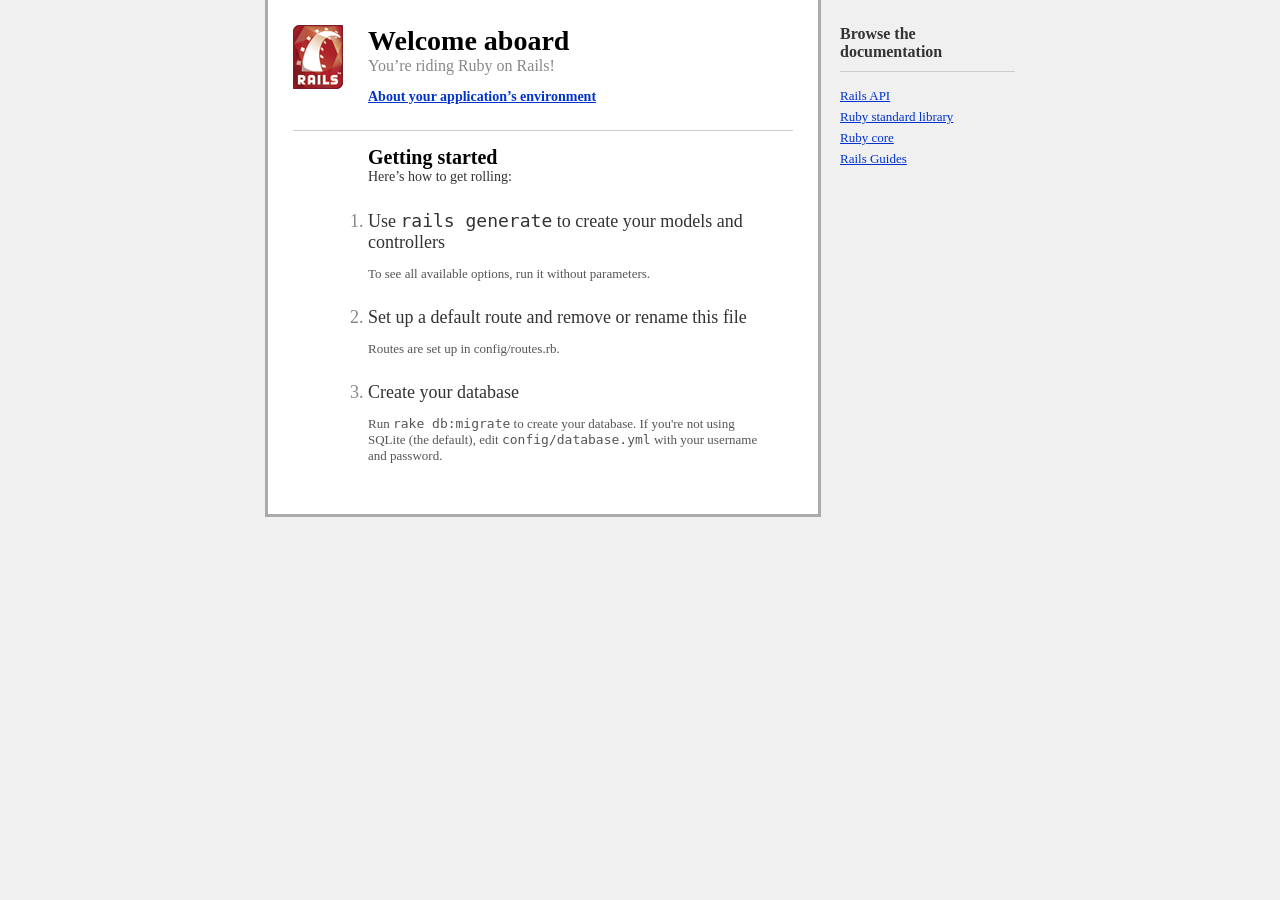
<file: public/index.html>
<!DOCTYPE html>
<html>
  <head>
    <title>Ruby on Rails: Welcome aboard</title>
    <style type="text/css" media="screen">
      body {
        margin: 0;
        margin-bottom: 25px;
        padding: 0;
        background-color: #f0f0f0;
        font-family: "Lucida Grande", "Bitstream Vera Sans", "Verdana";
        font-size: 13px;
        color: #333;
      }

      h1 {
        font-size: 28px;
        color: #000;
      }

      a  {color: #03c}
      a:hover {
        background-color: #03c;
        color: white;
        text-decoration: none;
      }


      #page {
        background-color: #f0f0f0;
        width: 750px;
        margin: 0;
        margin-left: auto;
        margin-right: auto;
      }

      #content {
        float: left;
        background-color: white;
        border: 3px solid #aaa;
        border-top: none;
        padding: 25px;
        width: 500px;
      }

      #sidebar {
        float: right;
        width: 175px;
      }

      #footer {
        clear: both;
      }


      #header, #about, #getting-started {
        padding-left: 75px;
        padding-right: 30px;
      }


      #header {
        background-image: url("images/rails.png");
        background-repeat: no-repeat;
        background-position: top left;
        height: 64px;
      }
      #header h1, #header h2 {margin: 0}
      #header h2 {
        color: #888;
        font-weight: normal;
        font-size: 16px;
      }


      #about h3 {
        margin: 0;
        margin-bottom: 10px;
        font-size: 14px;
      }

      #about-content {
        background-color: #ffd;
        border: 1px solid #fc0;
        margin-left: -55px;
        margin-right: -10px;
      }
      #about-content table {
        margin-top: 10px;
        margin-bottom: 10px;
        font-size: 11px;
        border-collapse: collapse;
      }
      #about-content td {
        padding: 10px;
        padding-top: 3px;
        padding-bottom: 3px;
      }
      #about-content td.name  {color: #555}
      #about-content td.value {color: #000}

      #about-content ul {
        padding: 0;
        list-style-type: none;
      }

      #about-content.failure {
        background-color: #fcc;
        border: 1px solid #f00;
      }
      #about-content.failure p {
        margin: 0;
        padding: 10px;
      }


      #getting-started {
        border-top: 1px solid #ccc;
        margin-top: 25px;
        padding-top: 15px;
      }
      #getting-started h1 {
        margin: 0;
        font-size: 20px;
      }
      #getting-started h2 {
        margin: 0;
        font-size: 14px;
        font-weight: normal;
        color: #333;
        margin-bottom: 25px;
      }
      #getting-started ol {
        margin-left: 0;
        padding-left: 0;
      }
      #getting-started li {
        font-size: 18px;
        color: #888;
        margin-bottom: 25px;
      }
      #getting-started li h2 {
        margin: 0;
        font-weight: normal;
        font-size: 18px;
        color: #333;
      }
      #getting-started li p {
        color: #555;
        font-size: 13px;
      }


      #sidebar ul {
        margin-left: 0;
        padding-left: 0;
      }
      #sidebar ul h3 {
        margin-top: 25px;
        font-size: 16px;
        padding-bottom: 10px;
        border-bottom: 1px solid #ccc;
      }
      #sidebar li {
        list-style-type: none;
      }
      #sidebar ul.links li {
        margin-bottom: 5px;
      }

    </style>
    <script type="text/javascript">
      function about() {
        info = document.getElementById('about-content');
        if (window.XMLHttpRequest)
          { xhr = new XMLHttpRequest(); }
        else
          { xhr = new ActiveXObject("Microsoft.XMLHTTP"); }
        xhr.open("GET","rails/info/properties",false);
        xhr.send("");
        info.innerHTML = xhr.responseText;
        info.style.display = 'block'
      }
    </script>
  </head>
  <body>
    <div id="page">
      <div id="sidebar">
        <ul id="sidebar-items">
          <li>
            <h3>Browse the documentation</h3>
            <ul class="links">
              <li><a href="http://api.rubyonrails.org/">Rails API</a></li>
              <li><a href="http://stdlib.rubyonrails.org/">Ruby standard library</a></li>
              <li><a href="http://corelib.rubyonrails.org/">Ruby core</a></li>
              <li><a href="http://guides.rubyonrails.org/">Rails Guides</a></li>
            </ul>
          </li>
        </ul>
      </div>

      <div id="content">
        <div id="header">
          <h1>Welcome aboard</h1>
          <h2>You&rsquo;re riding Ruby on Rails!</h2>
        </div>

        <div id="about">
          <h3><a href="rails/info/properties" onclick="about(); return false">About your application&rsquo;s environment</a></h3>
          <div id="about-content" style="display: none"></div>
        </div>

        <div id="getting-started">
          <h1>Getting started</h1>
          <h2>Here&rsquo;s how to get rolling:</h2>

          <ol>
            <li>
              <h2>Use <code>rails generate</code> to create your models and controllers</h2>
              <p>To see all available options, run it without parameters.</p>
            </li>

            <li>
              <h2>Set up a default route and remove or rename this file</h2>
              <p>Routes are set up in config/routes.rb.</p>
            </li>

            <li>
              <h2>Create your database</h2>
              <p>Run <code>rake db:migrate</code> to create your database. If you're not using SQLite (the default), edit <code>config/database.yml</code> with your username and password.</p>
            </li>
          </ol>
        </div>
      </div>

      <div id="footer">&nbsp;</div>
    </div>
  </body>
</html>
</file>
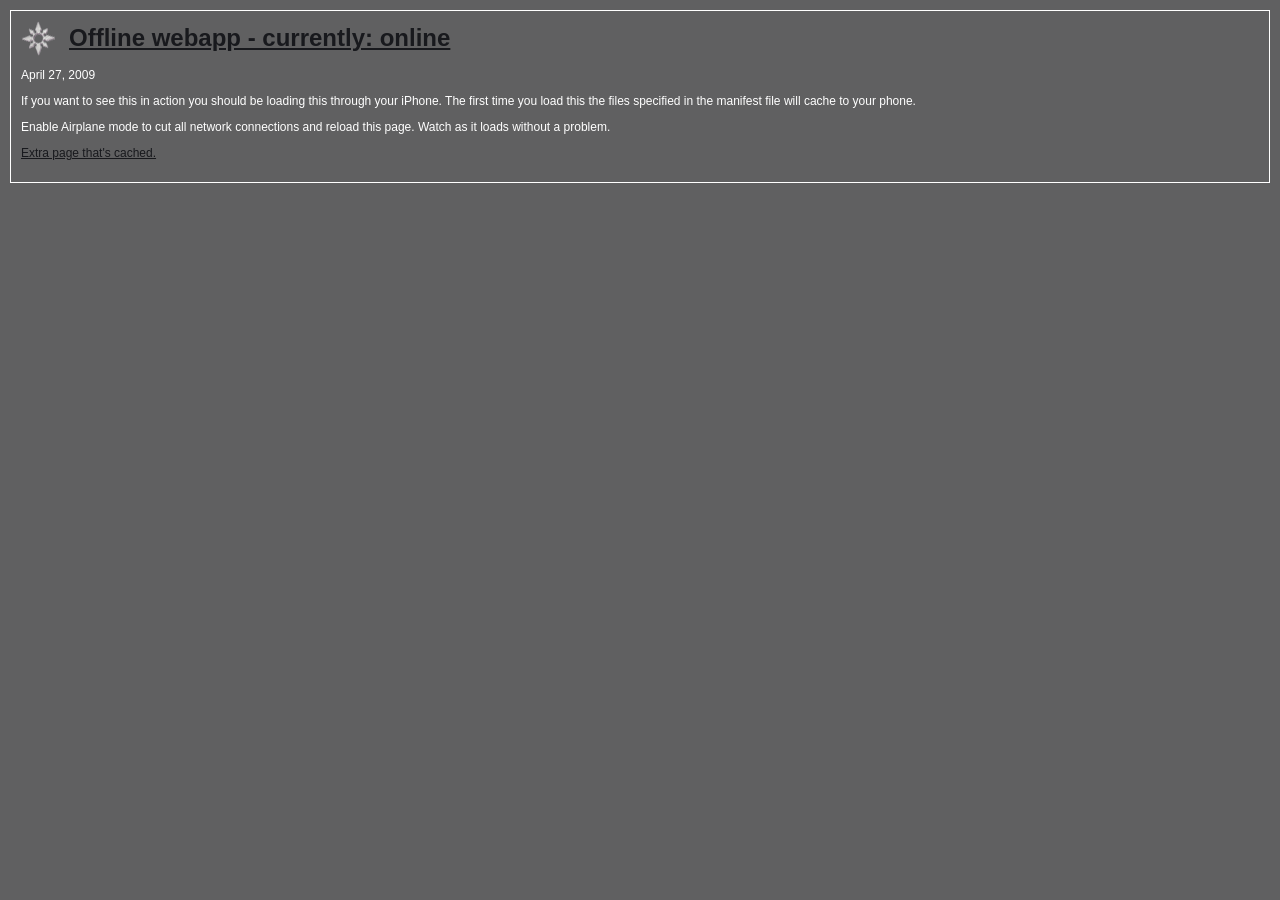
<file: public/offline/index.html>
<!DOCTYPE html PUBLIC "-//W3C//DTD XHTML 1.0 Strict//EN" "http://www.w3.org/TR/xhtml1/DTD/xhtml1-strict.dtd">

<html manifest="thecssninja.manifest" xmlns="http://www.w3.org/1999/xhtml">

<head>
	<meta http-equiv="Content-Type" content="text/html; charset=utf-8" />
	<meta name="author" content="The CSS Ninja" />
	<meta name="keywords" content="Css, Css Ninja, The Css Ninja, Javascript, Web, xhtml, html, browsers, javascript, jquery, cascading style sheets, extensible markup language" />
	<meta name="description" content="The Css Ninja" />
	<meta name="robots" content="all" />
	<meta name="copyright" content="The CSS Ninja" />
	<meta name="viewport" content="width=device-width, minimum-scale=1.0, maximum-scale=1.0">
    
	<link rel="apple-touch-icon" href="assets/apple-touch-icon.png">
	<link rel="stylesheet" type="text/css" href="assets/_styles.css" />
	
	<title>Offline Webapp | The CSS Ninja - All things CSS, Javascript &amp; xhtml</title>

	<script type="text/javascript" src="assets/_javascript.js"></script>

</head>
<body>
	
	<div id="maincontainer">
		<div id="content">
			<div class="article">
				<h2><a href="article.html">Offline webapp</a></h2>
				<p class="date">April 27, 2009</p>
				<div class="clear">&nbsp;</div>
				<p>
					If you want to see this in action you should be loading this through your iPhone. The first time you load this the files specified in the
					manifest file will cache to your phone.
				</p>
				<p>
					Enable Airplane mode to cut all network connections and reload this page. Watch as it loads without a problem.
				</p>
				<p>
					<a href="article.html">Extra page that's cached.</a>
				</p>
			</div>
		</div>
			
		<div class="clear">&nbsp;</div>
	</div>
	
</body>
</html>
</file>
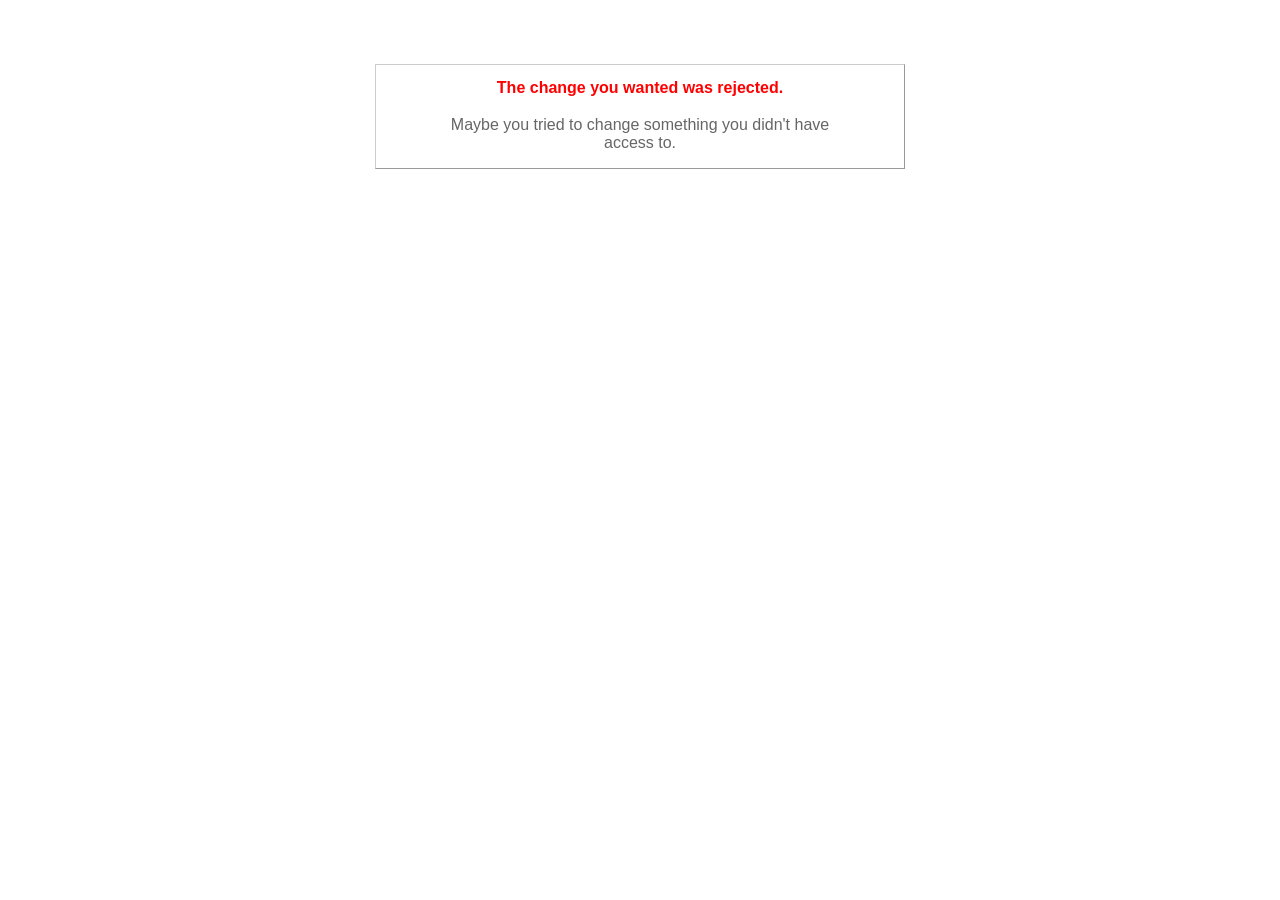
<file: public/422.html>
<!DOCTYPE html>
<html>
<head>
  <title>The change you wanted was rejected (422)</title>
  <style type="text/css">
    body { background-color: #fff; color: #666; text-align: center; font-family: arial, sans-serif; }
    div.dialog {
      width: 25em;
      padding: 0 4em;
      margin: 4em auto 0 auto;
      border: 1px solid #ccc;
      border-right-color: #999;
      border-bottom-color: #999;
    }
    h1 { font-size: 100%; color: #f00; line-height: 1.5em; }
  </style>
</head>

<body>
  <!-- This file lives in public/422.html -->
  <div class="dialog">
    <h1>The change you wanted was rejected.</h1>
    <p>Maybe you tried to change something you didn't have access to.</p>
  </div>
</body>
</html>
</file>
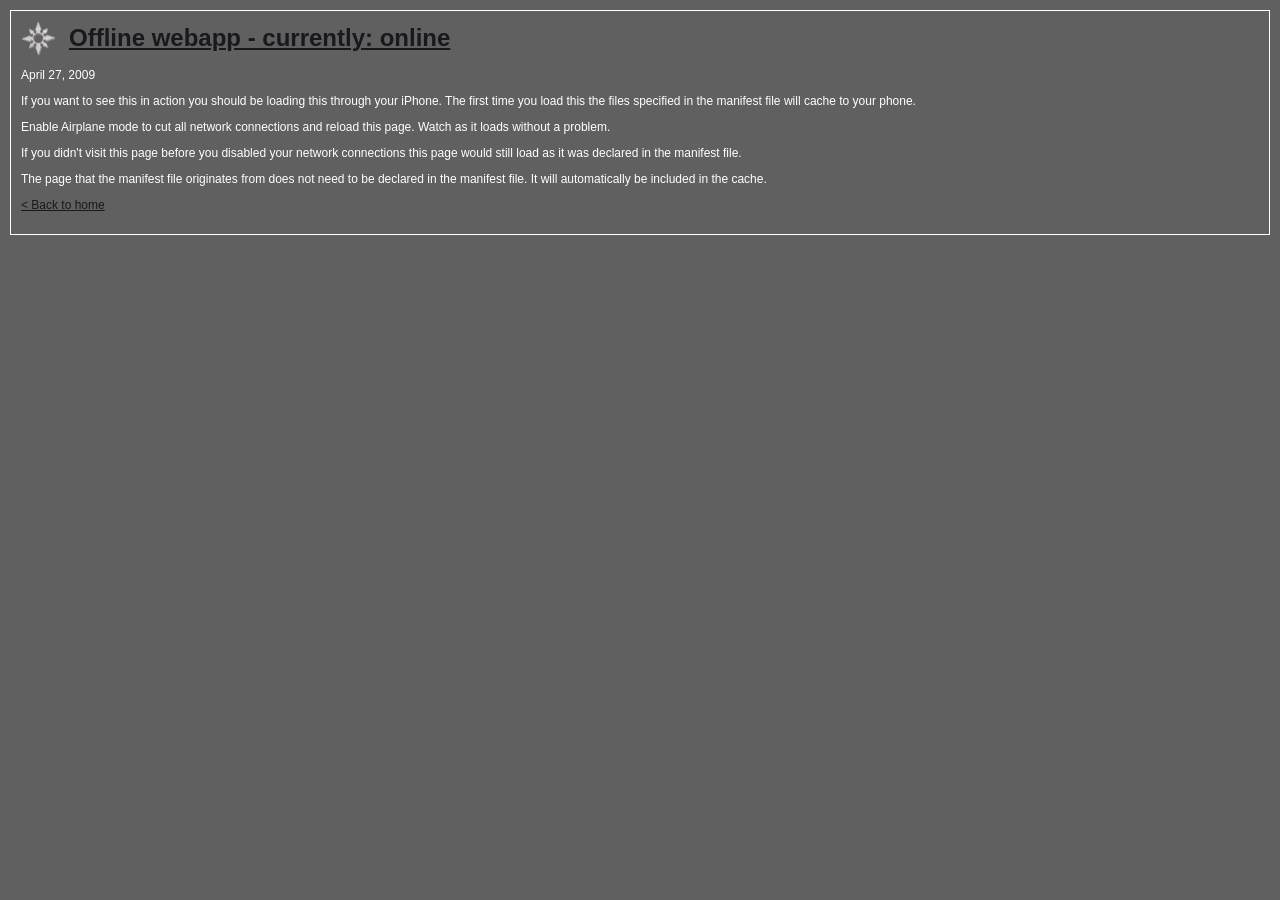
<file: public/offline/article.html>
<!DOCTYPE html PUBLIC "-//W3C//DTD XHTML 1.0 Strict//EN" "http://www.w3.org/TR/xhtml1/DTD/xhtml1-strict.dtd">

<html manifest="thecssninja.manifest" xmlns="http://www.w3.org/1999/xhtml">

<head>
	<meta http-equiv="Content-Type" content="text/html; charset=utf-8" />
	<meta name="author" content="The CSS Ninja" />
	<meta name="keywords" content="Css, Css Ninja, The Css Ninja, Javascript, Web, xhtml, html, browsers, javascript, jquery, cascading style sheets, extensible markup language" />
	<meta name="description" content="The Css Ninja" />
	<meta name="robots" content="all" />
	<meta name="copyright" content="The CSS Ninja" />
	<meta name="viewport" content="width=device-width, minimum-scale=1.0, maximum-scale=1.0">
    
	<link rel="apple-touch-icon" href="assets/apple-touch-icon.png">
	<link rel="stylesheet" type="text/css" href="assets/_styles.css" media="screen" />
	
	<title>Offline Webapp | The CSS Ninja - All things CSS, Javascript &amp; xhtml</title>

	<script type="text/javascript" src="assets/_javascript.js"></script>

</head>
<body>
	
	<div id="maincontainer">
		<div id="content">
			<div class="article">
				<h2><a href="index.html">Offline webapp</a></h2>
				<p class="date">April 27, 2009</p>
				<div class="clear">&nbsp;</div>
				<p>
					If you want to see this in action you should be loading this through your iPhone. The first time you load this the files specified in the
					manifest file will cache to your phone.
				</p>
				<p>
					Enable Airplane mode to cut all network connections and reload this page. Watch as it loads without a problem.
				</p>
				<p>
					If you didn't visit this page before you disabled your network connections this page would still load as it was declared in the manifest file.
				</p>
				<p>
					The page that the manifest file originates from does not need to be declared in the manifest file. It will automatically be included in the cache.
				</p>
				<p>
					<a href="index.html">&lt; Back to home</a>
				</p>
			</div>
		</div>
			
		<div class="clear">&nbsp;</div>
	</div>
	
</body>
</html>
</file>
<file: public/offline/assets/_styles.css>
*, html
{
	font-family: Verdana, Arial, Helvetica, sans-serif;
}

body, form, ul, li, p, h1, h2, h3, h4, h5
{
	margin: 0;
	padding: 0;
}
html, body 
{
	height: 100%;
}
body { background: #606061 /*url(gr_bg_header.jpg) 0 0 repeat-x*/;}
body#error { background: #000000; text-align: center; height: auto !important; }

.clear
{
	height: 0 !important;
	line-height: 0 !important;
	clear: both !important;
	font-size: 1px !important;
	margin: 0;
	padding: 0;
	float: none !important;
}
img
{
	border: none;
}
p
{
	font-size: 1em;
	margin: 0 0 1em 0;
}

/* Styles for scalable font consistency */

html { font-size: 100%; height: 100%; /* IE hack */ }
body { font-size: 0.75em; } /* Base font 12px */
table { font-size: 100%; /* IE hack */ }

input, select, textarea, th, td { font-size:1em; }

h1 { font-size: 5.416em; line-height: 1em; } 
h2 { font-size: 2em; line-height: 1em; margin: 0 0 0.792em 0; }

/* START: @Structural styling */
#maincontainer 
{
	margin: 0 auto;
}
/* END: Structural styling */
	
/* START: Content styling */
#content
{
	padding: 10px;
}
#content a
{
	color: #18191D;
}
#content p
{
	color: #ffffff;
}
		
.article
{
	border: 1px solid #fff;
	padding: 10px;
}
	#content .article h2
	{
		line-height: 1.458em;
		background: url(ico_ninja-star.gif) 0 0 no-repeat;
		padding: 0 0 0 48px;
		color: #1a1a1d;
		margin: 0 0 0.5em 0;
	}
/* END: Content styling */
</file>
